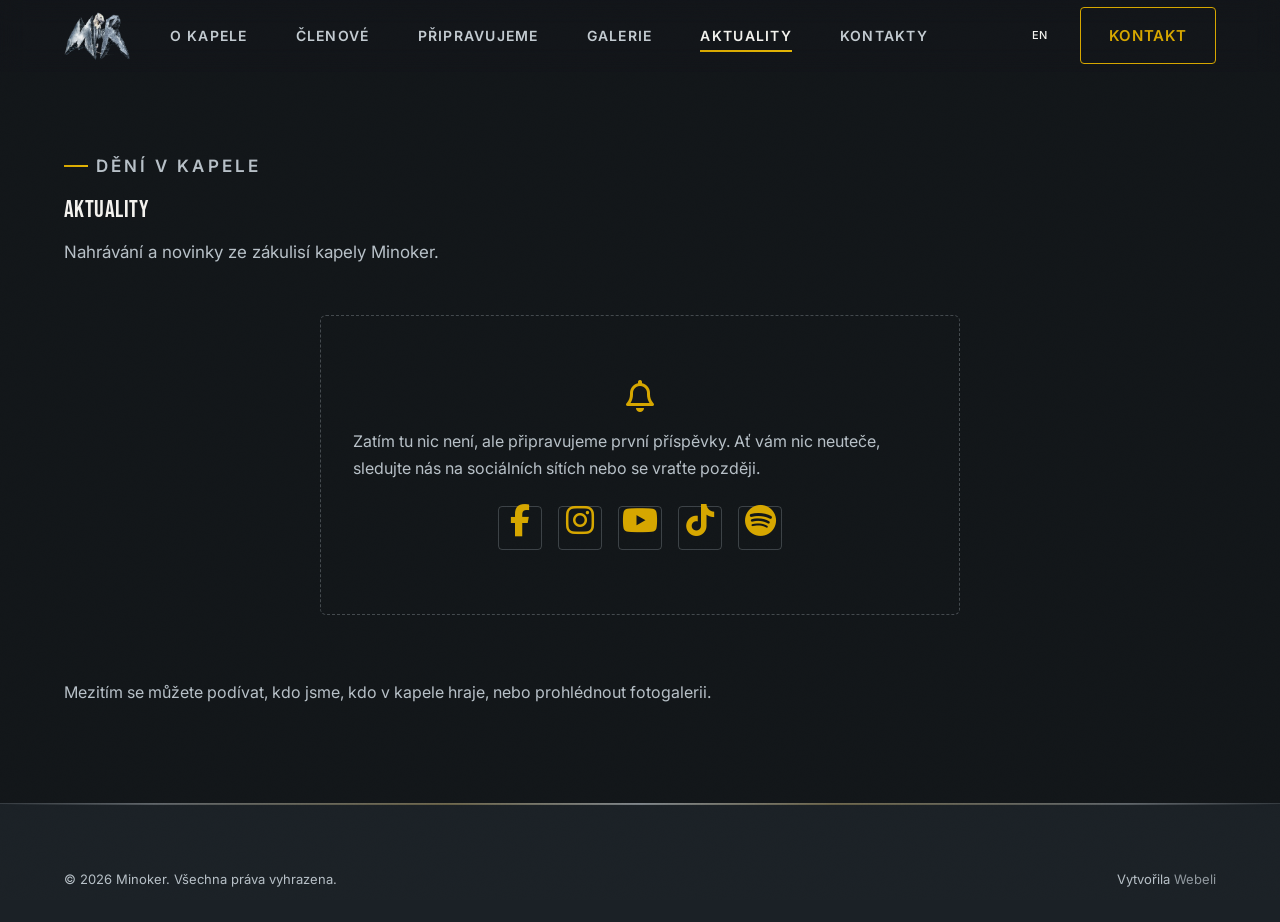
<file: aktuality.html>
<!doctype html>
<html lang="cs">
<head>
  <meta charset="UTF-8">
  <meta name="viewport" content="width=device-width, initial-scale=1">
  <title>Aktuality | Minoker</title>
  <meta name="description" content="Novinky a dění kolem hardrock-thrash metalové kapely Minoker z Boskovic.">
  <!-- DOČASNÉ: web běží na subdoméně minoker.webeli.cz — až se přesune na ostrou doménu minoker.cz, tento řádek smazat -->
  <meta name="robots" content="noindex, nofollow">
  <link rel="canonical" href="https://minoker.webeli.cz/aktuality">
  <link rel="alternate" hreflang="cs" href="https://minoker.webeli.cz/aktuality">
  <link rel="alternate" hreflang="en" href="https://minoker.webeli.cz/en/news">
  <link rel="alternate" hreflang="x-default" href="https://minoker.webeli.cz/aktuality">

  <!-- Favicon -->
  <link rel="icon" type="image/png" sizes="32x32" href="favicon/favicon-32.png">
  <link rel="icon" type="image/png" sizes="16x16" href="favicon/favicon-16.png">
  <link rel="icon" type="image/png" sizes="192x192" href="favicon/favicon.png">
  <link rel="apple-touch-icon" sizes="180x180" href="favicon/apple-touch-icon.png">
  <meta name="theme-color" content="#121619">

  <!-- Open Graph -->
  <meta property="og:type" content="website">
  <meta property="og:site_name" content="Minoker">
  <meta property="og:title" content="Aktuality | Minoker">
  <meta property="og:description" content="Novinky a dění kolem hardrock-thrash metalové kapely Minoker z Boskovic.">
  <meta property="og:url" content="https://minoker.webeli.cz/aktuality">
  <meta property="og:image" content="https://minoker.webeli.cz/obrazky/nahed_soc_site.jpg">
  <meta property="og:image:width" content="1200">
  <meta property="og:image:height" content="630">
  <meta property="og:locale" content="cs_CZ">
  <meta property="og:locale:alternate" content="en_US">
  <meta name="twitter:card" content="summary_large_image">
  <meta name="twitter:title" content="Aktuality | Minoker">
  <meta name="twitter:description" content="Novinky a dění kolem hardrock-thrash metalové kapely Minoker z Boskovic.">
  <meta name="twitter:image" content="https://minoker.webeli.cz/obrazky/nahed_soc_site.jpg">

  <!-- Fonty -->
  <link rel="preconnect" href="https://fonts.googleapis.com">
  <link rel="preconnect" href="https://fonts.gstatic.com" crossorigin>
  <link rel="stylesheet" href="https://fonts.googleapis.com/css2?family=Bebas+Neue&amp;family=Inter:wght@300;400;500;600;700&amp;display=swap">

  <!-- Font Awesome -->
  <link rel="stylesheet" href="https://cdnjs.cloudflare.com/ajax/libs/font-awesome/6.5.2/css/all.min.css" referrerpolicy="no-referrer">

  <link rel="stylesheet" href="css/style.css">
</head>
<body>
  <a class="skip-link" href="#main">Přeskočit na obsah</a>

  <header class="site-header">
    <div class="container">
      <a class="brand" href="index.html" aria-label="Minoker – domů">
        <img src="logo/logo-bez-pozadi.webp" alt="Minoker" width="1552" height="1123">
      </a>

      <nav class="nav" id="site-nav" aria-label="Hlavní navigace">
        <ul class="nav-list">
          <li><a href="index.html#o-kapele">O kapele</a></li>
          <li><a href="index.html#clenove">Členové</a></li>
          <li><a href="index.html#pripravujeme">Připravujeme</a></li>
          <li><a href="index.html#galerie">Galerie</a></li>
          <li><a href="aktuality.html" aria-current="page">Aktuality</a></li>
          <li><a href="index.html#kontakty">Kontakty</a></li>
        </ul>
        <div class="nav-actions">
          <a class="lang-switch" href="en/news.html" hreflang="en" lang="en">EN</a>
          <a class="btn btn--primary nav-cta" href="index.html#kontakty">Kontakt</a>
        </div>
      </nav>

      <button type="button" class="nav-toggle" aria-expanded="false" aria-controls="site-nav" aria-label="Otevřít menu">
        <span></span><span></span><span></span>
      </button>
    </div>
  </header>
  <div class="nav-backdrop"></div>

  <main id="main">
    <section class="section" style="padding-top: calc(var(--header-height) + var(--space-6));">
      <div class="container">
        <div class="section-head reveal">
          <p class="eyebrow">Dění v kapele</p>
          <h1 id="aktuality-heading">Aktuality</h1>
          <p>Nahrávání a&nbsp;novinky ze zákulisí kapely Minoker.</p>
        </div>

        <div class="news-list">
          <div class="news-empty reveal">
            <i class="fa-regular fa-bell" aria-hidden="true"></i>
            <p>Zatím tu nic není, ale připravujeme první příspěvky. Ať vám nic neuteče, sledujte nás na&nbsp;sociálních sítích nebo se&nbsp;vraťte později.</p>
            <ul class="social-list" aria-label="Sociální sítě" style="justify-content: center; margin-top: var(--space-3);">
              <li><a href="#" aria-label="Minoker na Facebooku" title="Facebook"><i class="fa-brands fa-facebook-f" aria-hidden="true"></i></a></li>
              <li><a href="#" aria-label="Minoker na Instagramu" title="Instagram"><i class="fa-brands fa-instagram" aria-hidden="true"></i></a></li>
              <li><a href="#" aria-label="Minoker na YouTube" title="YouTube"><i class="fa-brands fa-youtube" aria-hidden="true"></i></a></li>
              <li><a href="#" aria-label="Minoker na TikToku" title="TikTok"><i class="fa-brands fa-tiktok" aria-hidden="true"></i></a></li>
              <li><a href="#" aria-label="Minoker na Spotify" title="Spotify"><i class="fa-brands fa-spotify" aria-hidden="true"></i></a></li>
            </ul>
          </div>
        </div>

        <p class="lede reveal" style="margin-top: var(--space-6);">
          Mezitím se můžete podívat, <a href="index.html#o-kapele">kdo jsme</a>, <a href="index.html#clenove">kdo v&nbsp;kapele hraje</a>,
          nebo prohlédnout <a href="index.html#galerie">fotogalerii</a>.
        </p>
      </div>
    </section>
  </main>

  <footer class="site-footer">
    <div class="container">
      <div class="footer-bottom">
        <p>© 2026 Minoker. Všechna práva vyhrazena.</p>
        <p>Vytvořila <a href="https://webeli.cz" target="_blank" rel="noopener">Webeli</a></p>
      </div>
    </div>
  </footer>

  <script src="js/main.js" defer></script>
</body>
</html>
</file>
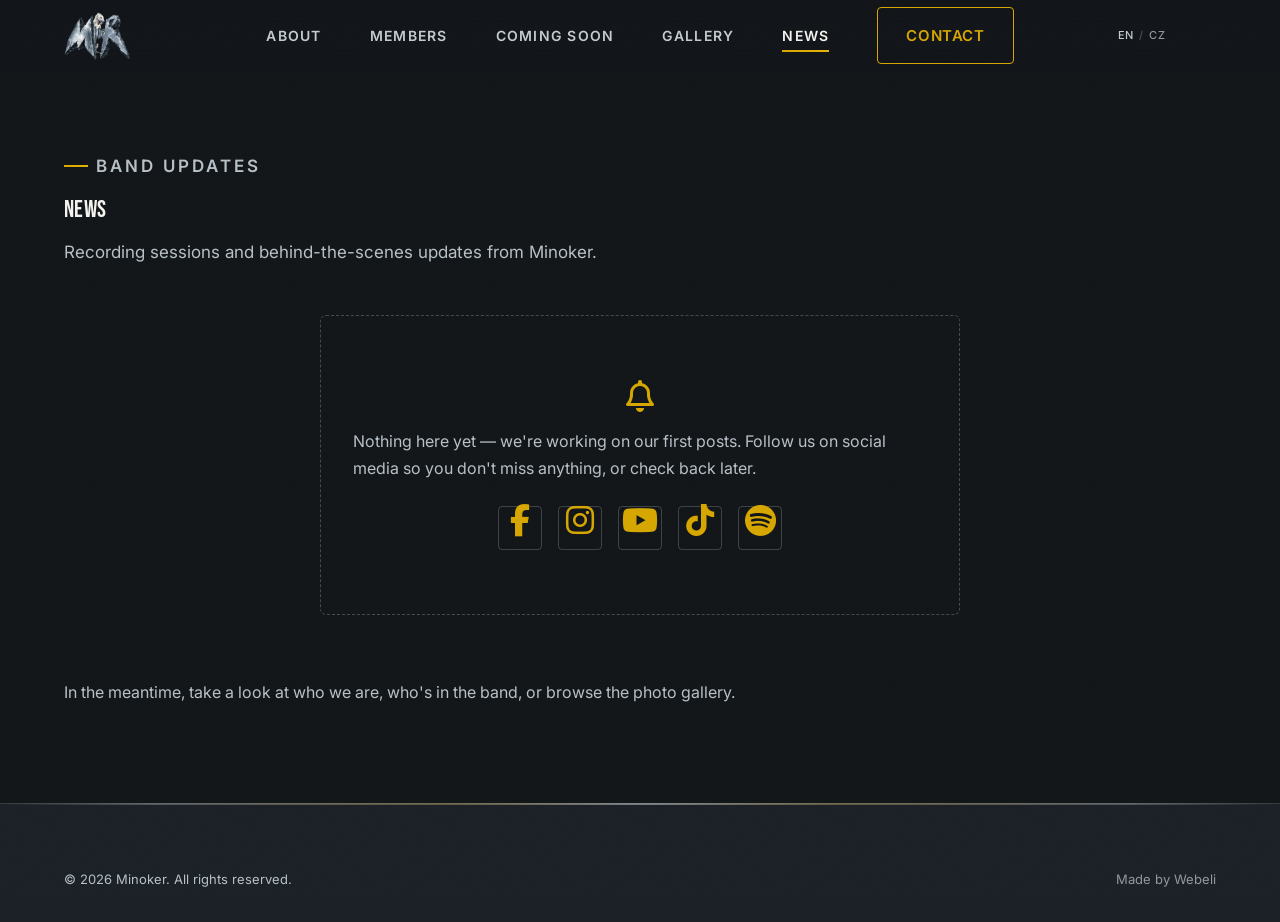
<file: news.html>
<!doctype html>
<html lang="en">
<head>
  <meta charset="UTF-8">
  <meta name="viewport" content="width=device-width, initial-scale=1">
  <title>News | Minoker</title>
  <meta name="description" content="News and updates from Minoker, a hardrock-thrash metal band from the Czech Republic.">
  <!-- TEMPORARY: the site currently runs on the minoker.webeli.cz subdomain — remove this line once it moves to the live minoker.com domain -->
  <meta name="robots" content="noindex, nofollow">
  <link rel="canonical" href="https://minoker.webeli.cz/news">
  <link rel="alternate" hreflang="cs" href="https://minoker.webeli.cz/cs/aktuality">
  <link rel="alternate" hreflang="en" href="https://minoker.webeli.cz/news">
  <link rel="alternate" hreflang="x-default" href="https://minoker.webeli.cz/news">

  <!-- Favicon -->
  <link rel="icon" type="image/png" sizes="32x32" href="favicon/favicon-32.png">
  <link rel="icon" type="image/png" sizes="16x16" href="favicon/favicon-16.png">
  <link rel="icon" type="image/png" sizes="192x192" href="favicon/favicon.png">
  <link rel="apple-touch-icon" sizes="180x180" href="favicon/apple-touch-icon.png">
  <meta name="theme-color" content="#121619">

  <!-- Open Graph -->
  <meta property="og:type" content="website">
  <meta property="og:site_name" content="Minoker">
  <meta property="og:title" content="News | Minoker">
  <meta property="og:description" content="News and updates from Minoker, a hardrock-thrash metal band from the Czech Republic.">
  <meta property="og:url" content="https://minoker.webeli.cz/news">
  <meta property="og:image" content="https://minoker.webeli.cz/obrazky/nahed_soc_site.jpg">
  <meta property="og:image:width" content="1200">
  <meta property="og:image:height" content="630">
  <meta property="og:locale" content="en_US">
  <meta property="og:locale:alternate" content="cs_CZ">
  <meta name="twitter:card" content="summary_large_image">
  <meta name="twitter:title" content="News | Minoker">
  <meta name="twitter:description" content="News and updates from Minoker, a hardrock-thrash metal band from the Czech Republic.">
  <meta name="twitter:image" content="https://minoker.webeli.cz/obrazky/nahed_soc_site.jpg">

  <!-- Fonts -->
  <link rel="preconnect" href="https://fonts.googleapis.com">
  <link rel="preconnect" href="https://fonts.gstatic.com" crossorigin>
  <link rel="stylesheet" href="https://fonts.googleapis.com/css2?family=Bebas+Neue&amp;family=Inter:wght@300;400;500;600;700&amp;display=swap">

  <!-- Font Awesome -->
  <link rel="stylesheet" href="https://cdnjs.cloudflare.com/ajax/libs/font-awesome/6.5.2/css/all.min.css" referrerpolicy="no-referrer">

  <link rel="stylesheet" href="css/style.css?v=25">
</head>
<body>
  <a class="skip-link" href="#main">Skip to content</a>

  <header class="site-header">
    <div class="container">
      <a class="brand" href="index.html" aria-label="Minoker – home">
        <img src="logo/logo-bez-pozadi.webp" alt="Minoker" width="1552" height="1123">
      </a>

      <nav class="nav" id="site-nav" aria-label="Main navigation">
        <ul class="nav-list">
          <li><a href="index.html#about">About</a></li>
          <li><a href="index.html#members">Members</a></li>
          <li><a href="index.html#coming-soon">Coming Soon</a></li>
          <li><a href="index.html#gallery">Gallery</a></li>
          <li><a href="news.html" aria-current="page">News</a></li>
          <li><a class="btn btn--primary nav-cta" href="index.html#contact">Contact</a></li>
        </ul>
        <div class="nav-actions">
          <div class="lang-switch" role="group" aria-label="Language">
            <span class="lang-switch__current" aria-current="true">EN</span>
            <span class="lang-switch__divider" aria-hidden="true">/</span>
            <a class="lang-switch__link" href="cs/aktuality.html" hreflang="cs" lang="cs">CZ</a>
          </div>
        </div>
      </nav>

      <button type="button" class="nav-toggle" aria-expanded="false" aria-controls="site-nav" aria-label="Open menu">
        <span></span><span></span><span></span>
      </button>
    </div>
  </header>
  <div class="nav-backdrop"></div>

  <main id="main">
    <section class="section" style="padding-top: calc(var(--header-height) + var(--space-6));">
      <div class="container">
        <div class="section-head reveal">
          <p class="eyebrow">Band updates</p>
          <h1 id="news-heading">News</h1>
          <p>Recording sessions and&nbsp;behind-the-scenes updates from Minoker.</p>
        </div>

        <div class="news-list">
          <div class="news-empty reveal">
            <i class="fa-regular fa-bell" aria-hidden="true"></i>
            <p>Nothing here yet — we're working on our first posts. Follow us on&nbsp;social media so&nbsp;you don't miss anything, or&nbsp;check back later.</p>
            <ul class="social-list" aria-label="Social media" style="justify-content: center; margin-top: var(--space-3);">
              <li><a href="#" aria-label="Minoker on Facebook" title="Facebook"><i class="fa-brands fa-facebook-f" aria-hidden="true"></i></a></li>
              <li><a href="#" aria-label="Minoker on Instagram" title="Instagram"><i class="fa-brands fa-instagram" aria-hidden="true"></i></a></li>
              <li><a href="#" aria-label="Minoker on YouTube" title="YouTube"><i class="fa-brands fa-youtube" aria-hidden="true"></i></a></li>
              <li><a href="#" aria-label="Minoker on TikTok" title="TikTok"><i class="fa-brands fa-tiktok" aria-hidden="true"></i></a></li>
              <li><a href="#" aria-label="Minoker on Spotify" title="Spotify"><i class="fa-brands fa-spotify" aria-hidden="true"></i></a></li>
            </ul>
          </div>
        </div>

        <p class="lede reveal" style="margin-top: var(--space-6);">
          In the meantime, take a look at <a href="index.html#about">who we are</a>, <a href="index.html#members">who's in the band</a>,
          or browse the <a href="index.html#gallery">photo gallery</a>.
        </p>
      </div>
    </section>
  </main>

  <footer class="site-footer">
    <div class="container">
      <div class="footer-bottom">
        <p>© 2026 Minoker. All rights reserved.</p>
        <p><span class="footer-credit-label">Made by</span> <a href="https://webeli.cz" target="_blank" rel="noopener">Webeli</a></p>
      </div>
    </div>
  </footer>

  <script src="js/main.js" defer></script>
</body>
</html>
</file>
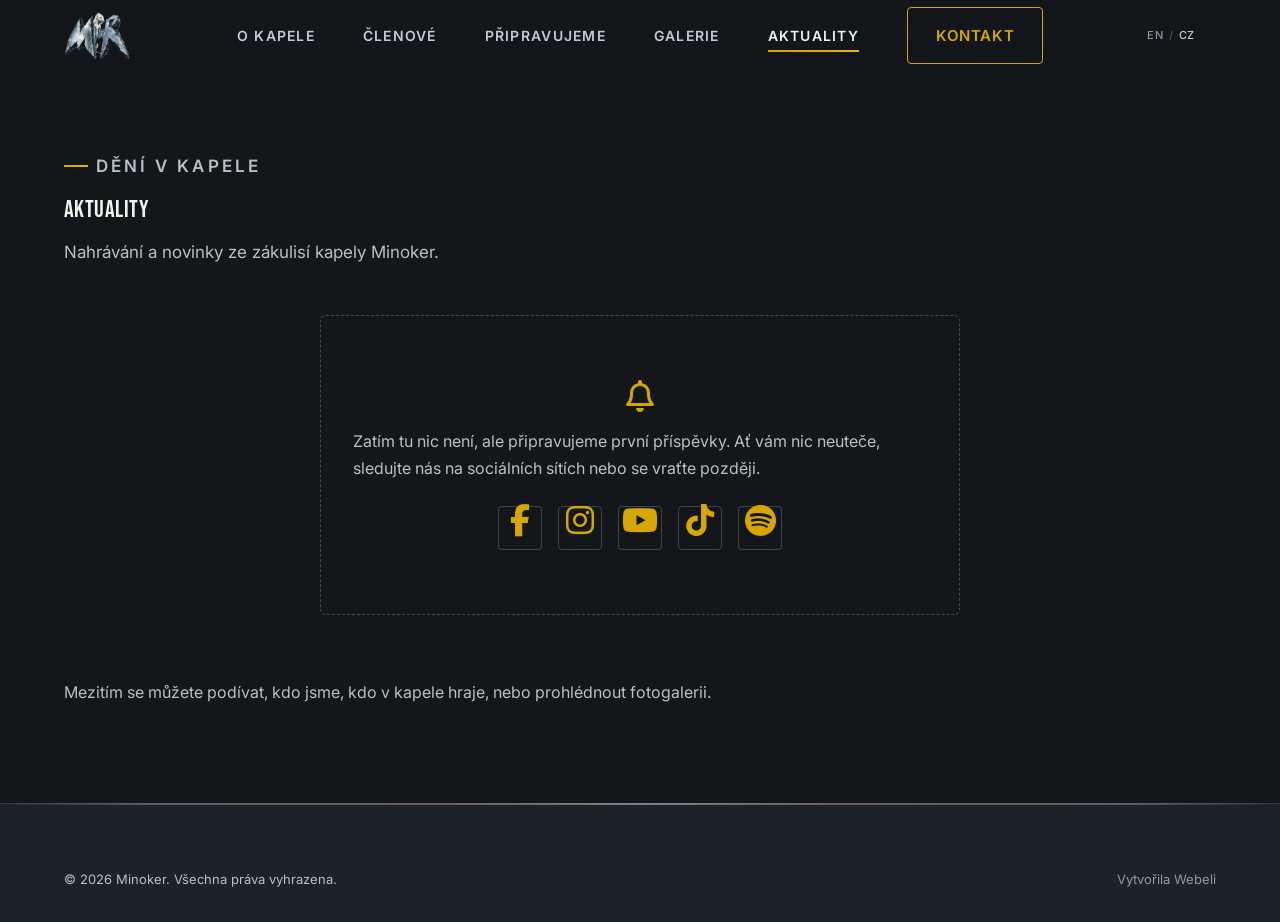
<file: cs/aktuality.html>
<!doctype html>
<html lang="cs">
<head>
  <meta charset="UTF-8">
  <meta name="viewport" content="width=device-width, initial-scale=1">
  <title>Aktuality | Minoker</title>
  <meta name="description" content="Novinky a dění kolem hardrock-thrash metalové kapely Minoker.">
  <!-- DOČASNÉ: web běží na subdoméně minoker.webeli.cz — až se přesune na ostrou doménu minoker.com, tento řádek smazat -->
  <meta name="robots" content="noindex, nofollow">
  <link rel="canonical" href="https://minoker.webeli.cz/cs/aktuality">
  <link rel="alternate" hreflang="cs" href="https://minoker.webeli.cz/cs/aktuality">
  <link rel="alternate" hreflang="en" href="https://minoker.webeli.cz/news">
  <link rel="alternate" hreflang="x-default" href="https://minoker.webeli.cz/news">

  <!-- Favicon -->
  <link rel="icon" type="image/png" sizes="32x32" href="../favicon/favicon-32.png">
  <link rel="icon" type="image/png" sizes="16x16" href="../favicon/favicon-16.png">
  <link rel="icon" type="image/png" sizes="192x192" href="../favicon/favicon.png">
  <link rel="apple-touch-icon" sizes="180x180" href="../favicon/apple-touch-icon.png">
  <meta name="theme-color" content="#121619">

  <!-- Open Graph -->
  <meta property="og:type" content="website">
  <meta property="og:site_name" content="Minoker">
  <meta property="og:title" content="Aktuality | Minoker">
  <meta property="og:description" content="Novinky a dění kolem hardrock-thrash metalové kapely Minoker.">
  <meta property="og:url" content="https://minoker.webeli.cz/cs/aktuality">
  <meta property="og:image" content="https://minoker.webeli.cz/obrazky/nahed_soc_site.jpg">
  <meta property="og:image:width" content="1200">
  <meta property="og:image:height" content="630">
  <meta property="og:locale" content="cs_CZ">
  <meta property="og:locale:alternate" content="en_US">
  <meta name="twitter:card" content="summary_large_image">
  <meta name="twitter:title" content="Aktuality | Minoker">
  <meta name="twitter:description" content="Novinky a dění kolem hardrock-thrash metalové kapely Minoker.">
  <meta name="twitter:image" content="https://minoker.webeli.cz/obrazky/nahed_soc_site.jpg">

  <!-- Fonty -->
  <link rel="preconnect" href="https://fonts.googleapis.com">
  <link rel="preconnect" href="https://fonts.gstatic.com" crossorigin>
  <link rel="stylesheet" href="https://fonts.googleapis.com/css2?family=Bebas+Neue&amp;family=Inter:wght@300;400;500;600;700&amp;display=swap">

  <!-- Font Awesome -->
  <link rel="stylesheet" href="https://cdnjs.cloudflare.com/ajax/libs/font-awesome/6.5.2/css/all.min.css" referrerpolicy="no-referrer">

  <link rel="stylesheet" href="../css/style.css?v=25">
</head>
<body>
  <a class="skip-link" href="#main">Přeskočit na obsah</a>

  <header class="site-header">
    <div class="container">
      <a class="brand" href="index.html" aria-label="Minoker – domů">
        <img src="../logo/logo-bez-pozadi.webp" alt="Minoker" width="1552" height="1123">
      </a>

      <nav class="nav" id="site-nav" aria-label="Hlavní navigace">
        <ul class="nav-list">
          <li><a href="index.html#o-kapele">O kapele</a></li>
          <li><a href="index.html#clenove">Členové</a></li>
          <li><a href="index.html#pripravujeme">Připravujeme</a></li>
          <li><a href="index.html#galerie">Galerie</a></li>
          <li><a href="aktuality.html" aria-current="page">Aktuality</a></li>
          <li><a class="btn btn--primary nav-cta" href="index.html#kontakty">Kontakt</a></li>
        </ul>
        <div class="nav-actions">
          <div class="lang-switch" role="group" aria-label="Jazyk">
            <a class="lang-switch__link" href="../news.html" hreflang="en" lang="en">EN</a>
            <span class="lang-switch__divider" aria-hidden="true">/</span>
            <span class="lang-switch__current" aria-current="true">CZ</span>
          </div>
        </div>
      </nav>

      <button type="button" class="nav-toggle" aria-expanded="false" aria-controls="site-nav" aria-label="Otevřít menu">
        <span></span><span></span><span></span>
      </button>
    </div>
  </header>
  <div class="nav-backdrop"></div>

  <main id="main">
    <section class="section" style="padding-top: calc(var(--header-height) + var(--space-6));">
      <div class="container">
        <div class="section-head reveal">
          <p class="eyebrow">Dění v kapele</p>
          <h1 id="aktuality-heading">Aktuality</h1>
          <p>Nahrávání a&nbsp;novinky ze zákulisí kapely Minoker.</p>
        </div>

        <div class="news-list">
          <div class="news-empty reveal">
            <i class="fa-regular fa-bell" aria-hidden="true"></i>
            <p>Zatím tu nic není, ale připravujeme první příspěvky. Ať vám nic neuteče, sledujte nás na&nbsp;sociálních sítích nebo se&nbsp;vraťte později.</p>
            <ul class="social-list" aria-label="Sociální sítě" style="justify-content: center; margin-top: var(--space-3);">
              <li><a href="#" aria-label="Minoker na Facebooku" title="Facebook"><i class="fa-brands fa-facebook-f" aria-hidden="true"></i></a></li>
              <li><a href="#" aria-label="Minoker na Instagramu" title="Instagram"><i class="fa-brands fa-instagram" aria-hidden="true"></i></a></li>
              <li><a href="#" aria-label="Minoker na YouTube" title="YouTube"><i class="fa-brands fa-youtube" aria-hidden="true"></i></a></li>
              <li><a href="#" aria-label="Minoker na TikToku" title="TikTok"><i class="fa-brands fa-tiktok" aria-hidden="true"></i></a></li>
              <li><a href="#" aria-label="Minoker na Spotify" title="Spotify"><i class="fa-brands fa-spotify" aria-hidden="true"></i></a></li>
            </ul>
          </div>
        </div>

        <p class="lede reveal" style="margin-top: var(--space-6);">
          Mezitím se můžete podívat, <a href="index.html#o-kapele">kdo jsme</a>, <a href="index.html#clenove">kdo v&nbsp;kapele hraje</a>,
          nebo prohlédnout <a href="index.html#galerie">fotogalerii</a>.
        </p>
      </div>
    </section>
  </main>

  <footer class="site-footer">
    <div class="container">
      <div class="footer-bottom">
        <p>© 2026 Minoker. Všechna práva vyhrazena.</p>
        <p><span class="footer-credit-label">Vytvořila</span> <a href="https://webeli.cz" target="_blank" rel="noopener">Webeli</a></p>
      </div>
    </div>
  </footer>

  <script src="../js/main.js" defer></script>
</body>
</html>
</file>
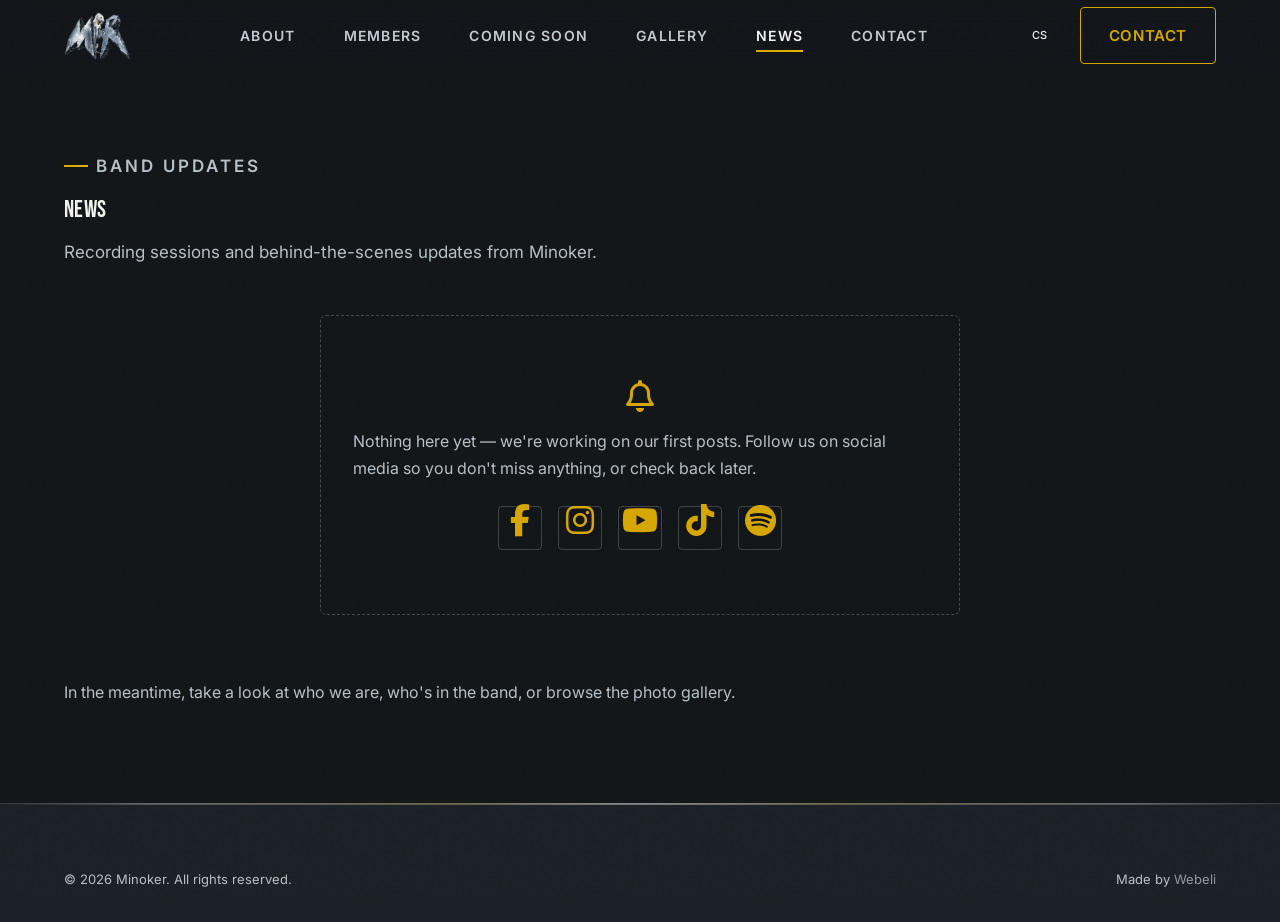
<file: en/news.html>
<!doctype html>
<html lang="en">
<head>
  <meta charset="UTF-8">
  <meta name="viewport" content="width=device-width, initial-scale=1">
  <title>News | Minoker</title>
  <meta name="description" content="News and updates from Minoker, a hardrock-thrash metal band from Boskovice, Czech Republic.">
  <!-- TEMPORARY: the site currently runs on the minoker.webeli.cz subdomain — remove this line once it moves to the live minoker.cz domain -->
  <meta name="robots" content="noindex, nofollow">
  <link rel="canonical" href="https://minoker.webeli.cz/en/news">
  <link rel="alternate" hreflang="cs" href="https://minoker.webeli.cz/aktuality">
  <link rel="alternate" hreflang="en" href="https://minoker.webeli.cz/en/news">
  <link rel="alternate" hreflang="x-default" href="https://minoker.webeli.cz/aktuality">

  <!-- Favicon -->
  <link rel="icon" type="image/png" sizes="32x32" href="../favicon/favicon-32.png">
  <link rel="icon" type="image/png" sizes="16x16" href="../favicon/favicon-16.png">
  <link rel="icon" type="image/png" sizes="192x192" href="../favicon/favicon.png">
  <link rel="apple-touch-icon" sizes="180x180" href="../favicon/apple-touch-icon.png">
  <meta name="theme-color" content="#121619">

  <!-- Open Graph -->
  <meta property="og:type" content="website">
  <meta property="og:site_name" content="Minoker">
  <meta property="og:title" content="News | Minoker">
  <meta property="og:description" content="News and updates from Minoker, a hardrock-thrash metal band from Boskovice, Czech Republic.">
  <meta property="og:url" content="https://minoker.webeli.cz/en/news">
  <meta property="og:image" content="https://minoker.webeli.cz/obrazky/nahed_soc_site.jpg">
  <meta property="og:image:width" content="1200">
  <meta property="og:image:height" content="630">
  <meta property="og:locale" content="en_US">
  <meta property="og:locale:alternate" content="cs_CZ">
  <meta name="twitter:card" content="summary_large_image">
  <meta name="twitter:title" content="News | Minoker">
  <meta name="twitter:description" content="News and updates from Minoker, a hardrock-thrash metal band from Boskovice, Czech Republic.">
  <meta name="twitter:image" content="https://minoker.webeli.cz/obrazky/nahed_soc_site.jpg">

  <!-- Fonts -->
  <link rel="preconnect" href="https://fonts.googleapis.com">
  <link rel="preconnect" href="https://fonts.gstatic.com" crossorigin>
  <link rel="stylesheet" href="https://fonts.googleapis.com/css2?family=Bebas+Neue&amp;family=Inter:wght@300;400;500;600;700&amp;display=swap">

  <!-- Font Awesome -->
  <link rel="stylesheet" href="https://cdnjs.cloudflare.com/ajax/libs/font-awesome/6.5.2/css/all.min.css" referrerpolicy="no-referrer">

  <link rel="stylesheet" href="../css/style.css">
</head>
<body>
  <a class="skip-link" href="#main">Skip to content</a>

  <header class="site-header">
    <div class="container">
      <a class="brand" href="index.html" aria-label="Minoker – home">
        <img src="../logo/logo-bez-pozadi.webp" alt="Minoker" width="1552" height="1123">
      </a>

      <nav class="nav" id="site-nav" aria-label="Main navigation">
        <ul class="nav-list">
          <li><a href="index.html#about">About</a></li>
          <li><a href="index.html#members">Members</a></li>
          <li><a href="index.html#coming-soon">Coming Soon</a></li>
          <li><a href="index.html#gallery">Gallery</a></li>
          <li><a href="news.html" aria-current="page">News</a></li>
          <li><a href="index.html#contact">Contact</a></li>
        </ul>
        <div class="nav-actions">
          <a class="lang-switch" href="../aktuality.html" hreflang="cs" lang="cs">CS</a>
          <a class="btn btn--primary nav-cta" href="index.html#contact">Contact</a>
        </div>
      </nav>

      <button type="button" class="nav-toggle" aria-expanded="false" aria-controls="site-nav" aria-label="Open menu">
        <span></span><span></span><span></span>
      </button>
    </div>
  </header>
  <div class="nav-backdrop"></div>

  <main id="main">
    <section class="section" style="padding-top: calc(var(--header-height) + var(--space-6));">
      <div class="container">
        <div class="section-head reveal">
          <p class="eyebrow">Band updates</p>
          <h1 id="news-heading">News</h1>
          <p>Recording sessions and&nbsp;behind-the-scenes updates from Minoker.</p>
        </div>

        <div class="news-list">
          <div class="news-empty reveal">
            <i class="fa-regular fa-bell" aria-hidden="true"></i>
            <p>Nothing here yet — we're working on our first posts. Follow us on&nbsp;social media so&nbsp;you don't miss anything, or&nbsp;check back later.</p>
            <ul class="social-list" aria-label="Social media" style="justify-content: center; margin-top: var(--space-3);">
              <li><a href="#" aria-label="Minoker on Facebook" title="Facebook"><i class="fa-brands fa-facebook-f" aria-hidden="true"></i></a></li>
              <li><a href="#" aria-label="Minoker on Instagram" title="Instagram"><i class="fa-brands fa-instagram" aria-hidden="true"></i></a></li>
              <li><a href="#" aria-label="Minoker on YouTube" title="YouTube"><i class="fa-brands fa-youtube" aria-hidden="true"></i></a></li>
              <li><a href="#" aria-label="Minoker on TikTok" title="TikTok"><i class="fa-brands fa-tiktok" aria-hidden="true"></i></a></li>
              <li><a href="#" aria-label="Minoker on Spotify" title="Spotify"><i class="fa-brands fa-spotify" aria-hidden="true"></i></a></li>
            </ul>
          </div>
        </div>

        <p class="lede reveal" style="margin-top: var(--space-6);">
          In the meantime, take a look at <a href="index.html#about">who we are</a>, <a href="index.html#members">who's in the band</a>,
          or browse the <a href="index.html#gallery">photo gallery</a>.
        </p>
      </div>
    </section>
  </main>

  <footer class="site-footer">
    <div class="container">
      <div class="footer-bottom">
        <p>© 2026 Minoker. All rights reserved.</p>
        <p>Made by <a href="https://webeli.cz" target="_blank" rel="noopener">Webeli</a></p>
      </div>
    </div>
  </footer>

  <script src="../js/main.js" defer></script>
</body>
</html>
</file>
<file: css/style.css>
/* =========================================================
   MINOKER — hlavní stylopis
   Hardrock/thrash metalová kapela — temný, minimalistický,
   prémiový vzhled. Mobile-first, 8px spacing grid.
   ========================================================= */

/* ---------- 1. Proměnné ---------- */
:root {
  /* Barvy */
  --color-bg: #121619;              /* hlavní tmavé pozadí (téměř černá) */
  --color-bg-alt: #313e47;          /* brand primární — panel sekce "O kapele" */
  --color-bg-elevated: #1b2126;     /* karty, hlavička, přesahy */
  --color-accent: #d6a600;          /* brand sekundární / akcent */
  --color-accent-hover: #d6a600;    /* hover shodný se základní barvou */
  --color-accent-2: #e3b505;        /* konec gradientu */
  --color-text: #f3f2ee;
  --color-text-secondary: #b7c0c7;
  --color-border: rgba(183, 192, 199, 0.16);
  --color-border-strong: rgba(183, 192, 199, 0.3);

  --gradient-accent: linear-gradient(115deg, var(--color-accent) 0%, var(--color-accent-2) 100%);

  /* Typografie */
  --font-display: "Bebas Neue", "Arial Narrow", sans-serif;
  --font-body: "Inter", -apple-system, BlinkMacSystemFont, "Segoe UI", sans-serif;

  /* 8px spacing grid */
  --space-1: 0.5rem;   /* 8px */
  --space-2: 1rem;     /* 16px */
  --space-3: 1.5rem;   /* 24px */
  --space-4: 2rem;     /* 32px */
  --space-5: 3rem;     /* 48px */
  --space-6: 4rem;     /* 64px */
  --space-7: 6rem;     /* 96px */
  --space-8: 8rem;     /* 128px */

  /* Rozvržení */
  --container-max: 78rem;
  --container-padding: clamp(1.25rem, 4vw, 3rem);
  --radius-sm: 0.25rem;
  --radius-md: 0.375rem;

  /* Přechody */
  --ease: cubic-bezier(0.4, 0, 0.2, 1);
  --transition-fast: 180ms var(--ease);
  --transition-base: 320ms var(--ease);

  --header-height: 4.5rem;
}

/* ---------- 2. Reset ---------- */
*,
*::before,
*::after {
  box-sizing: border-box;
}

html {
  scroll-behavior: smooth;
  -webkit-text-size-adjust: 100%;
  overflow-x: hidden;
  width: 100%;
}

@media (prefers-reduced-motion: reduce) {
  html {
    scroll-behavior: auto;
  }
  *,
  *::before,
  *::after {
    animation-duration: 0.01ms !important;
    animation-iteration-count: 1 !important;
    transition-duration: 0.01ms !important;
    scroll-behavior: auto !important;
  }
}

body {
  position: relative;
  margin: 0;
  background-color: var(--color-bg);
  color: var(--color-text);
  font-family: var(--font-body);
  font-size: 1rem;
  line-height: 1.7;
  -webkit-font-smoothing: antialiased;
  text-rendering: optimizeLegibility;
  overflow-x: hidden;
}

/* Velmi jemné zrno napříč webem — dojem tištěného obalu alba, ne herní grafiky */
body::before {
  content: "";
  position: fixed;
  inset: 0;
  z-index: 300;
  opacity: 0.025;
  mix-blend-mode: overlay;
  pointer-events: none;
  background-image: url("data:image/svg+xml,%3Csvg xmlns='http://www.w3.org/2000/svg' width='200' height='200'%3E%3Cfilter id='n'%3E%3CfeTurbulence type='fractalNoise' baseFrequency='0.8' numOctaves='2' stitchTiles='stitch'/%3E%3C/filter%3E%3Crect width='100%25' height='100%25' filter='url(%23n)'/%3E%3C/svg%3E");
}

img,
picture,
video {
  max-width: 100%;
  display: block;
}

a {
  color: inherit;
  text-decoration: none;
}

ul,
ol {
  margin: 0;
  padding: 0;
  list-style: none;
}

button {
  font: inherit;
  color: inherit;
  background: none;
  border: none;
  cursor: pointer;
}

input,
textarea,
select {
  font: inherit;
  color: inherit;
}

h1,
h2,
h3,
h4,
h5,
h6 {
  margin: 0;
  font-family: var(--font-display);
  font-weight: 400;
  text-transform: uppercase;
  letter-spacing: 0.02em;
  line-height: 1.05;
}

p {
  margin: 0;
}

/* Zaostření viditelné jen při klávesnicové navigaci */
:focus {
  outline: none;
}

:focus-visible {
  outline: 2px solid var(--color-accent);
  outline-offset: 3px;
  border-radius: var(--radius-sm);
}

/* ---------- 3. Utility ---------- */
.container {
  width: 100%;
  max-width: var(--container-max);
  margin-inline: auto;
  padding-inline: var(--container-padding);
}

.sr-only {
  position: absolute;
  width: 1px;
  height: 1px;
  padding: 0;
  margin: -1px;
  overflow: hidden;
  clip: rect(0, 0, 0, 0);
  white-space: nowrap;
  border: 0;
}

.skip-link {
  position: absolute;
  top: -3rem;
  left: var(--space-2);
  z-index: 200;
  background: var(--color-accent);
  color: var(--color-bg);
  padding: var(--space-1) var(--space-2);
  border-radius: var(--radius-sm);
  font-weight: 600;
  transition: top var(--transition-fast);
}

.skip-link:focus {
  top: var(--space-2);
}

.section {
  padding-block: var(--space-7);
  position: relative;
}

.section--alt {
  background-color: var(--color-bg-alt);
}

/* Jemný kovový přechod na hraně sekcí s jiným pozadím — místo ostrého řezu barev */
.section--alt::before {
  content: "";
  position: absolute;
  top: 0;
  left: 0;
  right: 0;
  height: 1px;
  background: linear-gradient(
    90deg,
    rgba(138, 143, 147, 0) 0%,
    rgba(183, 192, 199, 0.4) 20%,
    rgba(201, 208, 213, 0.55) 50%,
    rgba(183, 192, 199, 0.4) 80%,
    rgba(138, 143, 147, 0) 100%
  );
}

.section-head {
  max-width: 42rem;
  margin-bottom: var(--space-5);
}

.eyebrow {
  display: inline-flex;
  align-items: center;
  gap: var(--space-1);
  font-family: var(--font-body);
  font-size: 0.8125rem;
  font-weight: 600;
  letter-spacing: 0.18em;
  text-transform: uppercase;
  color: var(--color-accent);
  margin-bottom: var(--space-2);
}

.eyebrow::before {
  content: "";
  width: 1.5rem;
  height: 2px;
  background: var(--gradient-accent);
  display: inline-block;
}

.section-head h2 {
  font-size: clamp(2.25rem, 5vw + 1rem, 4rem);
}

.section-head p {
  margin-top: var(--space-2);
  max-width: 60ch;
  color: var(--color-text-secondary);
  font-size: 1.0625rem;
}

.lede {
  max-width: 65ch;
  color: var(--color-text-secondary);
}

/* Zarovnání textu — nikdy do bloku, max. šířka pro čitelnost */
p,
li,
.lede {
  text-align: left;
  max-width: 70ch;
}

/* ---------- 4. Tlačítka ---------- */
.btn {
  display: inline-flex;
  align-items: center;
  justify-content: center;
  gap: var(--space-1);
  padding: 0.9rem 1.75rem;
  font-family: var(--font-body);
  font-size: 0.9375rem;
  font-weight: 600;
  letter-spacing: 0.04em;
  text-transform: uppercase;
  border-radius: var(--radius-sm);
  border: 1px solid transparent;
  transition: transform var(--transition-fast), box-shadow var(--transition-fast), border-color var(--transition-fast), background var(--transition-fast);
  white-space: nowrap;
}

.btn--primary {
  background: transparent;
  color: var(--color-accent);
  border-color: var(--color-accent);
}

.btn--primary:hover,
.btn--primary:focus-visible {
  background: var(--gradient-accent);
  color: #1a1300;
  transform: translateY(-2px);
  box-shadow: 0 12px 28px -10px rgba(214, 166, 0, 0.45);
}

.btn--ghost {
  border-color: var(--color-border-strong);
  color: var(--color-text);
  background: rgba(243, 242, 238, 0.03);
}

.btn--ghost:hover,
.btn--ghost:focus-visible {
  border-color: var(--color-accent-hover);
  color: var(--color-accent-hover);
}

/* ---------- 5. Hlavička / navigace ---------- */
.site-header {
  position: fixed;
  inset-block-start: 0;
  inset-inline: 0;
  z-index: 100;
  height: var(--header-height);
  display: flex;
  align-items: center;
  background: rgba(18, 22, 25, 0.72);
  backdrop-filter: blur(12px);
  -webkit-backdrop-filter: blur(12px);
  border-bottom: 1px solid transparent;
  transition: background var(--transition-base), border-color var(--transition-base);
}

.site-header.is-scrolled {
  border-bottom-color: var(--color-border);
  background: rgba(18, 22, 25, 0.92);
}

.site-header .container {
  display: flex;
  align-items: center;
  justify-content: space-between;
  gap: var(--space-3);
}

.brand {
  display: flex;
  align-items: center;
  flex-shrink: 0;
  opacity: 0;
  visibility: hidden;
  pointer-events: none;
  transition: opacity var(--transition-base), visibility var(--transition-base);
}

.site-header.is-past-hero .brand {
  opacity: 1;
  visibility: visible;
  pointer-events: auto;
}

.brand img {
  height: 3rem;
  width: auto;
  aspect-ratio: 1552 / 1123;
  transition: opacity var(--transition-fast);
}

.brand:hover img,
.brand:focus-visible img {
  opacity: 0.85;
}

.nav {
  display: flex;
  align-items: center;
}

.nav-list {
  display: flex;
  align-items: center;
  gap: 2.25rem;
}

.nav-list a:not(.nav-cta) {
  position: relative;
  font-size: 0.875rem;
  font-weight: 600;
  letter-spacing: 0.09em;
  text-transform: uppercase;
  color: #c3cbd1;
  padding-block: 0.4rem;
  transition: color var(--transition-base);
}

.nav-list a:not(.nav-cta)::after {
  content: "";
  position: absolute;
  left: 0;
  bottom: -2px;
  width: 100%;
  height: 2px;
  background: var(--gradient-accent);
  transform: scaleX(0);
  transform-origin: left;
  transition: transform var(--transition-base);
}

.nav-list a:not(.nav-cta):hover,
.nav-list a:not(.nav-cta):focus-visible,
.nav-list a:not(.nav-cta)[aria-current="page"] {
  color: var(--color-text);
}

.nav-list a:not(.nav-cta):hover::after,
.nav-list a:not(.nav-cta):focus-visible::after,
.nav-list a:not(.nav-cta)[aria-current="page"]::after {
  transform: scaleX(1);
}

.nav-actions {
  display: flex;
  align-items: center;
  gap: 1.75rem;
  margin-left: var(--space-2);
}

.nav-cta {
  margin-left: 0;
}

.lang-switch {
  display: inline-flex;
  align-items: center;
  gap: 0.35rem;
  padding: 0.5rem 0.25rem;
  font-size: 0.6875rem;
  font-weight: 500;
  letter-spacing: 0.04em;
}

.lang-switch__current {
  color: #c3cbd1;
}

.lang-switch__divider {
  color: var(--color-text-secondary);
  opacity: 0.35;
}

.lang-switch__link {
  color: var(--color-text-secondary);
  opacity: 0.75;
  transition: opacity var(--transition-fast), color var(--transition-fast);
}

.lang-switch__link:hover,
.lang-switch__link:focus-visible {
  color: var(--color-accent);
  opacity: 1;
}

.nav-toggle {
  display: flex;
  flex-direction: column;
  justify-content: center;
  gap: 5px;
  width: 2.5rem;
  height: 2.5rem;
  padding: 0.5rem;
  z-index: 110;
}

.nav-toggle span {
  display: block;
  width: 100%;
  height: 2px;
  background: var(--color-text);
  border-radius: 2px;
  transition: transform var(--transition-fast), opacity var(--transition-fast);
}

.nav-toggle[aria-expanded="true"] span:nth-child(1) {
  transform: translateY(7px) rotate(45deg);
}

.nav-toggle[aria-expanded="true"] span:nth-child(2) {
  opacity: 0;
}

.nav-toggle[aria-expanded="true"] span:nth-child(3) {
  transform: translateY(-7px) rotate(-45deg);
}

@media (max-width: 61.9375rem) {
  .nav {
    position: fixed;
    inset: 0 0 0 auto;
    width: min(22rem, 84vw);
    height: 100vh;
    height: 100dvh;
    display: flex;
    flex-direction: column;
    align-items: stretch;
    background: var(--color-bg-elevated);
    border-left: 1px solid var(--color-border);
    transform: translateX(100%);
    transition: transform var(--transition-base);
    padding: calc(var(--header-height) + var(--space-4)) var(--space-4) var(--space-4);
    overflow-y: auto;
  }

  .nav.is-open {
    transform: translateX(0);
  }

  .nav-list {
    flex-direction: column;
    align-items: flex-start;
    gap: var(--space-3);
    width: 100%;
  }

  .nav-list a {
    font-size: 1.25rem;
  }

  .nav-actions {
    margin-left: 0;
    margin-top: var(--space-2);
    width: 100%;
  }

  .nav-cta {
    font-size: 1rem;
    padding: 0.55rem 1.25rem;
  }

  .nav-backdrop {
    position: fixed;
    inset: 0;
    background: rgba(0, 0, 0, 0.5);
    opacity: 0;
    pointer-events: none;
    transition: opacity var(--transition-base);
    z-index: 99;
  }

  .nav-backdrop.is-visible {
    opacity: 1;
    pointer-events: auto;
  }
}

@media (min-width: 62rem) {
  .nav-toggle,
  .nav-backdrop {
    display: none;
  }

  /* 3sloupcová mřížka (1fr auto 1fr) centruje prostřední sloupec (menu +
     Kontakt) matematicky přesně na střed hlavičky bez ohledu na šířku loga
     nebo přepínače jazyka. .nav je jen sémantický obal (display:contents),
     takže nav-list a nav-actions fungují jako přímé položky mřížky. */
  .site-header .container {
    display: grid;
    grid-template-columns: 1fr auto 1fr;
    align-items: center;
  }

  .brand {
    grid-column: 1;
    justify-self: start;
    min-width: 0;
  }

  .nav {
    display: contents;
  }

  .nav-list {
    grid-column: 2;
    justify-self: center;
    display: flex;
    align-items: center;
    gap: var(--space-5);
  }

  .nav-list a {
    white-space: nowrap;
  }

  .nav-actions {
    grid-column: 3;
    justify-self: start;
    margin-left: calc(5.5rem - 12px);
    display: flex;
    align-items: center;
  }
}

/* ---------- 6. Hero ---------- */
.hero {
  position: relative;
  height: 100vh;
  height: 100svh;
  min-height: 32rem;
  display: flex;
  align-items: flex-end;
  overflow: hidden;
}

.hero-media {
  position: absolute;
  inset: 0;
  z-index: 0;
}

.hero-media picture {
  display: block;
  width: 100%;
  height: 100%;
}

.hero-media img {
  width: 100%;
  height: 100%;
  object-fit: cover;
  object-position: center 25%;
}

.hero::after {
  content: "";
  position: absolute;
  inset: 0;
  background: linear-gradient(to top, rgba(18, 22, 25, 0.55) 0%, rgba(18, 22, 25, 0.05) 25%, rgba(18, 22, 25, 0.3) 100%);
  z-index: 1;
}

/* Velmi "protáhlé" telefony na výšku (poměr šířka/výška ≤ 9/17, tj. výška
   přesahuje ~1.9× šířku — iPhone XR a novější, Galaxy Z Fold apod.).
   Portrétní fotka je komponovaná na mírnější poměr (1064/1920 ≈ 0.554) —
   na těchto extrémně úzkých telefonech by cover musel ořezávat boky natolik,
   že by mohl uříznout člena kapely nebo část loga. Contain místo toho ukáže
   fotku vždy celou, nezkrácenou, a prázdný pruh nahoře/dole vyplní tmavá
   barva laděná s tóny oblohy/skal na fotce. Méně protáhlé telefony (iPhone
   SE apod., poměr > 9/17) touto podmínkou neprocházejí a zůstávají na
   současném ořezu (cover), který na nich vypadá dobře. */
@media (orientation: portrait) and (max-aspect-ratio: 9/17) {
  .hero {
    background: #2f3841;
  }

  .hero-media img {
    object-fit: contain;
    object-position: center center;
  }
}

/* Landscape orientace, libovolná šířka (telefon i desktop) — řízeno jen
   orientací, ne šířkou, aby širokoúhlá fotka a mezera nad logem platily
   i na telefonech naležato. Fotka má poměr stran shodný se zdrojovou fotkou
   (1920 / 1076 = 1.7844) — díky tomu se na běžných i širokoúhlých PC
   monitorech neořezává prakticky vůbec (louka i nohy vidět celé). Hero
   sekce zůstává vždy na celou výšku obrazovky (100vh, žádný "šev" s další
   sekcí) — mezeru pod fotkou vyplní tmavé pozadí. */
@media (orientation: landscape) {
  .hero {
    background: #121619;
    min-height: 0;
  }

  .hero-media {
    top: 0;
    bottom: auto;
    left: 0;
    right: 0;
    height: 90vh;
  }

  /* Prohlížeče s podporou aspect-ratio (naprostá většina) dostanou přesnější
     poměr založený na šířce fotky místo pevných 90vh — bez toho by starší
     prohlížeče bez podpory aspect-ratio zůstaly bez výšky vůbec. */
  @supports (aspect-ratio: 1) {
    .hero-media {
      height: auto;
      aspect-ratio: 1.7844;
    }
  }

  .hero-media img {
    object-position: 5% 0%;
  }

  /* Jemné ztmavení spodní části fotky — vztažené k výšce SAMOTNÉ fotky
     (.hero-media), ne k výšce celé hero sekce, takže končí vždy přesně na
     jejím okraji. Start až od 60 % a max. krytí 0,7, ať zůstanou louka
     i nohy jasně vidět. */
  .hero-media::after {
    content: "";
    position: absolute;
    inset: 0;
    background: linear-gradient(to bottom,
      transparent 60%,
      rgba(18, 22, 25, 0.35) 80%,
      rgba(18, 22, 25, 0.7) 100%);
  }
}

/* Mobil naležato (600–900px šířky) — žádné ladění aspect-ratio čísel.
   Fotka se nikdy neořezává (object-fit: contain — vždy zobrazí celou
   fotku i logo, jen zmenšenou tak, aby se vešla; na tomhle poměru stran
   obrazovky vzniknou prázdné pruhy po stranách, ne nahoře/dole). Nápis
   "MINOKER" je v podkladové fotce nakloněný/obloukovitý — písmeno "R" na
   konci je o cca 52px výš (blíž hornímu okraji fotky) než "M" na začátku
   (změřeno přímo v pixelech fotky). Pevných 48px pádding-top garantuje
   bezpečnou mezeru i pro ten nejkritičtější bod (R) na běžných landscape
   šířkách mobilu, s malou rezervou navíc (M pak má mezeru ještě větší). */
@media (orientation: landscape) and (max-width: 56.25rem) {
  .hero {
    background: #2f3841;
  }

  .hero-media {
    top: 0;
    bottom: 0;
    left: 0;
    right: 0;
    height: auto;
    padding-top: 48px;
    box-sizing: border-box;
  }

  @supports (aspect-ratio: 1) {
    .hero-media {
      aspect-ratio: unset;
    }
  }

  .hero-media img {
    object-fit: contain;
    object-position: center center;
  }

  .hero-media::after {
    content: none;
  }
}

/* Extrémně pomalý pohyb mraků a jemné "dýchání" světla v horní části hero fotky */
.hero-parallax {
  position: absolute;
  inset: 0;
  z-index: 2;
  pointer-events: none;
  will-change: transform;
}

.hero-sky {
  position: absolute;
  left: -20%;
  right: -20%;
  top: 0;
  height: 55%;
  mix-blend-mode: screen;
  pointer-events: none;
  background-image:
    radial-gradient(ellipse 55% 60% at 28% 15%, rgba(255, 255, 255, 0.6), transparent 62%),
    radial-gradient(ellipse 48% 55% at 72% 8%, rgba(255, 255, 255, 0.45), transparent 65%);
  background-repeat: no-repeat;
  filter: blur(20px);
  animation:
    sky-drift 16s ease-in-out infinite alternate,
    sky-breathe 13s ease-in-out infinite alternate;
}

@keyframes sky-drift {
  from {
    transform: translateX(0);
  }
  to {
    transform: translateX(4%);
  }
}

@keyframes sky-breathe {
  0%, 100% {
    opacity: 0.2;
  }
  50% {
    opacity: 0.38;
  }
}

/* Velmi jemná mlha driftující jen spodní třetinou hero fotky */
.hero-fog {
  position: absolute;
  left: -15%;
  right: -15%;
  bottom: 0;
  height: 30%;
  mix-blend-mode: screen;
  pointer-events: none;
  background-image:
    radial-gradient(ellipse 45% 90% at 15% 100%, rgba(214, 220, 224, 0.6), transparent 62%),
    radial-gradient(ellipse 38% 80% at 48% 100%, rgba(214, 220, 224, 0.5), transparent 65%),
    radial-gradient(ellipse 42% 90% at 80% 100%, rgba(214, 220, 224, 0.55), transparent 62%);
  background-repeat: no-repeat;
  filter: blur(18px);
  animation:
    fog-drift 11s ease-in-out infinite alternate,
    fog-flicker 9s ease-in-out infinite alternate;
}

@keyframes fog-flicker {
  0%, 100% {
    opacity: 0.11;
  }
  50% {
    opacity: 0.17;
  }
}

@keyframes fog-drift {
  from {
    transform: translateX(0);
  }
  to {
    transform: translateX(10%);
  }
}

.hero-content {
  position: relative;
  z-index: 3;
  width: 100%;
  padding-bottom: var(--space-6);
  display: flex;
  flex-direction: column;
  align-items: center;
  text-align: center;
  gap: var(--space-2);
}

.hero-scroll {
  display: inline-flex;
  flex-direction: column;
  align-items: center;
  gap: var(--space-1);
  font-size: 0.75rem;
  font-weight: 600;
  letter-spacing: 0.18em;
  text-transform: uppercase;
  color: var(--color-text-secondary);
  transition: color var(--transition-fast);
}

.hero-scroll:hover,
.hero-scroll:focus-visible {
  color: var(--color-accent-hover);
}

.hero-scroll i {
  animation: bob 2.2s ease-in-out infinite;
  color: var(--color-accent);
}

@keyframes bob {
  0%, 100% { transform: translateY(0); }
  50% { transform: translateY(6px); }
}

/* ---------- 7. O kapele ---------- */
.about {
  position: relative;
  overflow: hidden;
  display: flex;
  align-items: center;
  min-height: 30rem;
}

.about-watermark {
  position: absolute;
  top: 50%;
  left: 50%;
  transform: translate(-50%, -50%);
  width: min(64rem, 92vw);
  height: auto;
  aspect-ratio: 1552 / 1123;
  opacity: 0.2;
  pointer-events: none;
  user-select: none;
  z-index: 0;
  transition: transform 0.7s ease;
}

/* Zoom efekt jen tam, kde reálně existuje myš/kurzor (hover) — na dotykových
   zařízeních (tablet, mobil) "najetí" nedává smysl a efekt se nespustí. */
@media (hover: hover) and (pointer: fine) {
  .about:hover .about-watermark {
    transform: translate(-50%, -50%) scale(1.06);
  }
}

/* Na tabletu (768–1024px) je 92vw vůči šířce sekce příliš velké — logo má
   vypadat kompaktně, s odstupem od okrajů/textu, podobně jako na desktopu. */
@media (min-width: 48rem) and (max-width: 64rem) {
  .about-watermark {
    width: min(26rem, 50vw);
  }
}

.about .container {
  position: relative;
  z-index: 1;
  width: 100%;
}

.about-content {
  max-width: 30rem;
  margin-inline: auto;
}

@media (min-width: 48rem) {
  .about {
    min-height: 48rem;
  }
}

.stat-list {
  display: grid;
  gap: var(--space-4);
  margin-top: var(--space-4);
  border-top: 1px solid rgba(183, 192, 199, 0.22);
}

.stat-item {
  display: grid;
  grid-template-columns: minmax(9rem, auto) 1fr;
  gap: var(--space-2);
  padding-block: var(--space-3);
  border-bottom: 1px solid rgba(183, 192, 199, 0.22);
  align-items: baseline;
}

.stat-item dt {
  font-family: var(--font-body);
  font-size: 0.75rem;
  font-weight: 700;
  letter-spacing: 0.16em;
  text-transform: uppercase;
  color: var(--color-accent);
}

.stat-item dd {
  margin: 0;
  font-family: var(--font-display);
  font-size: clamp(1.85rem, 3.5vw + 1rem, 3rem);
  line-height: 1.05;
  letter-spacing: 0.01em;
}

.stat-item dd small {
  display: block;
  font-family: var(--font-body);
  font-size: 0.85rem;
  font-weight: 600;
  letter-spacing: 0.03em;
  color: var(--color-text-secondary);
  text-transform: none;
}

/* Text sladěný barevně s pozadím — čitelný pro čtečky a SEO, vizuálně potlačený */
.seo-copy {
  color: var(--color-bg-alt);
  font-size: 0.9rem;
  margin-top: var(--space-4);
  max-width: 60ch;
  user-select: none;
}

/* ---------- 8. Členové ---------- */
.members-grid {
  display: grid;
  gap: var(--space-4);
  grid-template-columns: 1fr;
}

.member-card {
  position: relative;
  border-radius: var(--radius-md);
  overflow: hidden;
  background: var(--color-bg-elevated);
  border: 1px solid var(--color-border);
}

.member-photo {
  display: block;
  width: 100%;
  aspect-ratio: 1 / 1;
  position: relative;
  overflow: hidden;
}

.member-photo img {
  width: 100%;
  height: 100%;
  object-fit: cover;
  transition: transform 300ms var(--ease);
}

.member-photo:hover img,
.member-photo:focus-within img {
  transform: scale(1.02);
}

.member-info {
  padding: calc(var(--space-3) + 0.375rem) var(--space-3) calc(var(--space-4) + 0.375rem);
}

.member-info h3 {
  font-size: clamp(1.625rem, 2vw + 1rem, 2.125rem);
}

.member-info p {
  color: var(--color-accent);
  font-size: 0.8125rem;
  font-weight: 700;
  letter-spacing: 0.12em;
  text-transform: uppercase;
  margin-top: 0.35rem;
}

/* Overlay se plynule objeví při najetí myší — čisté CSS, bez JS */
.member-overlay {
  position: absolute;
  inset: 0;
  background: rgba(18, 22, 25, 0.7);
  padding: 1.5rem;
  display: flex;
  flex-direction: column;
  justify-content: center;
  opacity: 0;
  pointer-events: none;
  transition: opacity 300ms var(--ease);
}

.member-photo:hover .member-overlay,
.member-photo:focus-within .member-overlay {
  opacity: 1;
}

.member-overlay dl {
  display: grid;
  gap: 0.7rem;
  transform: translateY(8px);
  transition: transform 300ms var(--ease);
}

.member-photo:hover .member-overlay dl,
.member-photo:focus-within .member-overlay dl {
  transform: translateY(0);
}

.member-overlay .bio-row {
  display: grid;
  grid-template-columns: minmax(7rem, auto) 1fr;
  gap: var(--space-2);
  font-size: 0.9rem;
}

.member-overlay dt {
  color: var(--color-accent);
  font-weight: 600;
  letter-spacing: 0.04em;
}

.member-overlay dt.dt-mark {
  font-size: 1.3em;
}

.member-overlay dt.dt-cross {
  font-size: 1.3em;
}

.member-overlay dd {
  margin: 0;
  color: var(--color-text);
  letter-spacing: 0.02em;
}

@media (min-width: 48rem) {
  .members-grid {
    grid-template-columns: repeat(2, 1fr);
  }

  .member-overlay {
    padding: 2rem 1.75rem 2rem 3.5rem;
  }

  .member-overlay .bio-row {
    grid-template-columns: 13.5rem 1fr;
  }
}

/* ---------- 9. Připravujeme / Singly ---------- */
.singles-grid {
  display: grid;
  gap: var(--space-4);
  grid-template-columns: 1fr;
}

.single-card {
  position: relative;
  margin: 0;
  border-radius: var(--radius-md);
  overflow: hidden;
  border: 1px solid var(--color-border);
  background: var(--color-bg-elevated);
}

.single-card .badge {
  position: absolute;
  top: var(--space-2);
  left: var(--space-2);
  z-index: 1;
  background: linear-gradient(115deg, #a6883f 0%, #bfa257 100%);
  color: #1a1300;
  font-size: 0.7rem;
  font-weight: 700;
  letter-spacing: 0.1em;
  text-transform: uppercase;
  padding: 0.35rem 0.65rem;
  border-radius: var(--radius-sm);
}

.single-cover {
  display: block;
  width: 100%;
  aspect-ratio: 1 / 1;
  position: relative;
  overflow: hidden;
}

.single-cover img {
  width: 100%;
  height: 100%;
  object-fit: cover;
  transition: transform var(--transition-base);
}

.single-card:hover .single-cover img {
  transform: scale(1.03);
}

@media (min-width: 48rem) {
  .singles-grid {
    grid-template-columns: repeat(2, 1fr);
  }
}

/* ---------- 10. Galerie ---------- */
.gallery-grid {
  display: grid;
  grid-template-columns: repeat(2, 1fr);
  gap: var(--space-2);
}

.gallery-item {
  position: relative;
  overflow: hidden;
  border-radius: var(--radius-md);
  border: 1px solid var(--color-border);
  cursor: zoom-in;
}

.gallery-item img {
  width: 100%;
  height: 100%;
  object-fit: cover;
  transition: transform var(--transition-base);
}

/* Skupinová fotka: ořez posunutý doprava, ať jsou vidět oba členové (bicí jsou
   plně vidět až po rozkliknutí v lightboxu). */
.gallery-item img[src*="michael_norbert_galerie"] {
  object-position: 85% 50%;
}

.gallery-item:hover img,
.gallery-item:focus-visible img {
  transform: scale(1.06);
}

.gallery-item--tall {
  grid-row: span 2;
}

@media (min-width: 40rem) {
  .gallery-grid {
    grid-template-columns: repeat(3, 1fr);
  }
}

@media (min-width: 62rem) {
  .gallery-grid {
    grid-template-columns: repeat(4, 1fr);
  }
}

.lightbox {
  position: fixed;
  inset: 0;
  z-index: 200;
  display: flex;
  align-items: center;
  justify-content: center;
  padding: var(--space-3);
  background: rgba(10, 12, 14, 0.94);
  opacity: 0;
  pointer-events: none;
  transition: opacity var(--transition-base);
}

.lightbox.is-open {
  opacity: 1;
  pointer-events: auto;
}

.lightbox img {
  max-width: min(60rem, 92vw);
  max-height: 86vh;
  width: auto;
  border-radius: var(--radius-md);
  box-shadow: 0 30px 80px -20px rgba(0, 0, 0, 0.7);
}

.lightbox-close {
  position: absolute;
  top: var(--space-3);
  right: var(--space-3);
  width: 2.75rem;
  height: 2.75rem;
  display: flex;
  align-items: center;
  justify-content: center;
  border: 1px solid var(--color-border-strong);
  border-radius: var(--radius-sm);
  font-size: 1.25rem;
  color: var(--color-text);
  transition: border-color var(--transition-fast), color var(--transition-fast);
}

.lightbox-close:hover,
.lightbox-close:focus-visible {
  color: var(--color-accent-hover);
  border-color: var(--color-accent-hover);
}

.lightbox-nav {
  position: absolute;
  top: 50%;
  transform: translateY(-50%);
  width: 2.75rem;
  height: 2.75rem;
  display: flex;
  align-items: center;
  justify-content: center;
  border: 1px solid var(--color-border-strong);
  border-radius: var(--radius-sm);
  background: rgba(10, 12, 14, 0.6);
  font-size: 1.25rem;
  color: var(--color-text);
  transition: border-color var(--transition-fast), color var(--transition-fast);
}

.lightbox-nav:hover,
.lightbox-nav:focus-visible {
  color: var(--color-accent-hover);
  border-color: var(--color-accent-hover);
}

.lightbox-prev {
  left: var(--space-2);
}

.lightbox-next {
  right: var(--space-2);
}

@media (min-width: 48rem) {
  .lightbox-prev {
    left: var(--space-4);
  }

  .lightbox-next {
    right: var(--space-4);
  }
}

/* ---------- 11. FAQ / akordeon ---------- */
.faq-grid {
  display: grid;
  gap: var(--space-2);
  grid-template-columns: 1fr;
}

.faq-item {
  border: 1px solid var(--color-border);
  border-radius: var(--radius-md);
  background: var(--color-bg-elevated);
  overflow: hidden;
}

.faq-question-heading {
  margin: 0;
  font-size: inherit;
  text-transform: none;
  letter-spacing: normal;
}

.faq-question {
  width: 100%;
  display: flex;
  align-items: center;
  justify-content: space-between;
  gap: var(--space-2);
  padding: var(--space-3);
  text-align: left;
  font-family: var(--font-body);
  font-weight: 600;
  font-size: 1rem;
}

.faq-question i {
  flex-shrink: 0;
  color: var(--color-accent);
  transition: transform var(--transition-fast);
}

.faq-question[aria-expanded="true"] .icon-down {
  display: none;
}

.faq-question:not([aria-expanded="true"]) .icon-up {
  display: none;
}

.faq-answer {
  display: grid;
  grid-template-rows: 0fr;
  transition: grid-template-rows var(--transition-base);
}

.faq-answer[data-open="true"] {
  grid-template-rows: 1fr;
}

.faq-answer-inner {
  overflow: hidden;
}

.faq-answer p {
  padding: 0 var(--space-3) var(--space-3);
  color: var(--color-text-secondary);
}

@media (min-width: 48rem) {
  .faq-grid--split {
    grid-template-columns: repeat(2, 1fr);
    align-items: start;
  }
}

/* ---------- 12. Kontakty ---------- */
.contact-grid {
  display: grid;
  gap: var(--space-6);
  grid-template-columns: 1fr;
}

.contact-info .email-link {
  display: inline-flex;
  align-items: center;
  gap: var(--space-2);
  font-family: var(--font-display);
  font-size: clamp(1.5rem, 3vw + 1rem, 2.25rem);
  letter-spacing: 0.02em;
  color: var(--color-text);
  border-bottom: 2px solid transparent;
  transition: border-color var(--transition-fast), color var(--transition-fast);
}

.contact-info .email-link i {
  position: relative;
  top: 0.08em;
  color: var(--color-accent);
}

.contact-info .email-link:hover,
.contact-info .email-link:focus-visible {
  color: var(--color-accent-hover);
  border-color: var(--color-accent-hover);
}

.social-list {
  display: flex;
  flex-wrap: wrap;
  gap: var(--space-2);
  margin-top: var(--space-4);
}

.contact-brand {
  position: relative;
  display: flex;
  flex-direction: column;
  justify-content: flex-start;
  margin-top: -2.25rem;
}

.contact-brand::before {
  content: "";
  position: absolute;
  top: 50%;
  left: 50%;
  width: 26rem;
  height: 26rem;
  transform: translate(-50%, -50%);
  background: radial-gradient(circle, rgba(214, 166, 0, 0.14) 0%, rgba(214, 166, 0, 0.05) 45%, transparent 72%);
  pointer-events: none;
  z-index: 0;
}

.contact-brand img {
  position: relative;
  z-index: 1;
  width: 100%;
  max-width: 28rem;
  height: auto;
  aspect-ratio: 1552 / 1123;
  opacity: 0.92;
}

.contact-brand p {
  color: var(--color-text-secondary);
  max-width: 30ch;
}

@media (min-width: 48rem) {
  .contact-grid {
    grid-template-columns: 1fr 1fr;
    align-items: start;
  }
}

.social-list a {
  display: inline-flex;
  align-items: center;
  justify-content: center;
  width: 2.75rem;
  height: 2.75rem;
  border: 1px solid rgba(183, 192, 199, 0.26);
  border-radius: var(--radius-sm);
  font-size: 1rem;
  color: var(--color-text-secondary);
  transition: color var(--transition-base), border-color var(--transition-base), background var(--transition-base), transform var(--transition-base);
}

.social-list a:hover,
.social-list a:focus-visible {
  color: var(--color-accent-hover);
  border-color: rgba(214, 166, 0, 0.5);
  background: linear-gradient(135deg, rgba(183, 192, 199, 0.08), rgba(214, 166, 0, 0.12));
  transform: translateY(-2px);
}

/* ---------- 13. Aktuality ---------- */
.news-empty {
  border: 1px dashed var(--color-border-strong);
  border-radius: var(--radius-md);
  padding: var(--space-6) var(--space-4);
  text-align: center;
  max-width: 40rem;
  margin-inline: auto;
}

.news-empty i {
  font-size: 2rem;
  color: var(--color-accent);
  margin-bottom: var(--space-2);
}

.news-empty p {
  margin-inline: auto;
  color: var(--color-text-secondary);
}

.news-list {
  display: grid;
  gap: var(--space-4);
}

.news-card {
  display: grid;
  gap: var(--space-3);
  padding: var(--space-4);
  border: 1px solid var(--color-border);
  border-radius: var(--radius-md);
  background: var(--color-bg-elevated);
}

.news-card time {
  font-size: 0.8125rem;
  font-weight: 700;
  letter-spacing: 0.08em;
  text-transform: uppercase;
  color: var(--color-accent);
}

/* ---------- 14. Patička ---------- */
.site-footer {
  position: relative;
  border-top: 1px solid var(--color-border);
  padding-block: var(--space-6) var(--space-4);
  background: var(--color-bg-elevated);
}

.site-footer::before {
  content: "";
  position: absolute;
  top: -1px;
  left: 0;
  right: 0;
  height: 2px;
  background: linear-gradient(
    90deg,
    rgba(138, 143, 147, 0) 0%,
    rgba(138, 143, 147, 0.5) 12%,
    rgba(168, 150, 95, 0.5) 35%,
    rgba(190, 196, 201, 0.55) 50%,
    rgba(168, 150, 95, 0.5) 65%,
    rgba(138, 143, 147, 0.5) 88%,
    rgba(138, 143, 147, 0) 100%
  );
}

.footer-bottom {
  display: flex;
  flex-wrap: wrap;
  justify-content: space-between;
  gap: var(--space-2);
  font-size: 0.8125rem;
  color: var(--color-text-secondary);
}

.footer-credit-label {
  opacity: 0.75;
}

.footer-bottom a {
  color: var(--color-text-secondary);
  opacity: 0.75;
  text-decoration: none;
  transition: color var(--transition-fast), opacity var(--transition-fast);
}

.footer-bottom a:hover,
.footer-bottom a:focus-visible {
  color: var(--color-accent-hover);
  opacity: 1;
}

/* ---------- 15. Cookie lišta ---------- */
.cookie-bar {
  position: fixed;
  left: var(--space-2);
  right: var(--space-2);
  bottom: var(--space-2);
  z-index: 150;
  max-width: 34rem;
  margin-inline: auto;
  background: var(--color-bg-elevated);
  border: 1px solid var(--color-border-strong);
  border-radius: var(--radius-md);
  padding: var(--space-3);
  box-shadow: 0 20px 50px -20px rgba(0, 0, 0, 0.6);
  transform: translateY(140%);
  transition: transform var(--transition-base);
}

.cookie-bar.is-visible {
  transform: translateY(0);
}

.cookie-bar p {
  font-size: 0.875rem;
  color: var(--color-text-secondary);
  margin-bottom: var(--space-2);
}

.cookie-actions {
  display: flex;
  gap: var(--space-2);
  flex-wrap: wrap;
}

.cookie-actions .btn {
  padding: 0.65rem 1.25rem;
  font-size: 0.8125rem;
}

/* ---------- 16. Reveal animace ---------- */
.reveal {
  opacity: 0;
  transform: translateY(24px);
  transition: opacity 700ms var(--ease), transform 700ms var(--ease);
}

.reveal.is-visible {
  opacity: 1;
  transform: translateY(0);
}

@media (prefers-reduced-motion: reduce) {
  .reveal {
    opacity: 1;
    transform: none;
    transition: none;
  }
}


/* ---------- 18. Velké obrazovky (4K) ---------- */
@media (min-width: 100rem) {
  :root {
    --container-max: 92rem;
  }
}

/* ---------- 19. 404 stránka ---------- */
.error-page {
  min-height: 100vh;
  min-height: 100dvh;
  display: flex;
  align-items: center;
  justify-content: center;
  text-align: center;
  padding: var(--space-6) var(--container-padding);
}

.error-page .error-icon {
  font-size: clamp(3rem, 8vw, 5rem);
  color: var(--color-accent);
  margin-bottom: var(--space-3);
}

.error-page h1 {
  font-size: clamp(2.5rem, 6vw, 4rem);
}

.error-page p {
  color: var(--color-text-secondary);
  margin: var(--space-3) auto var(--space-4);
  max-width: 34rem;
}
</file>
